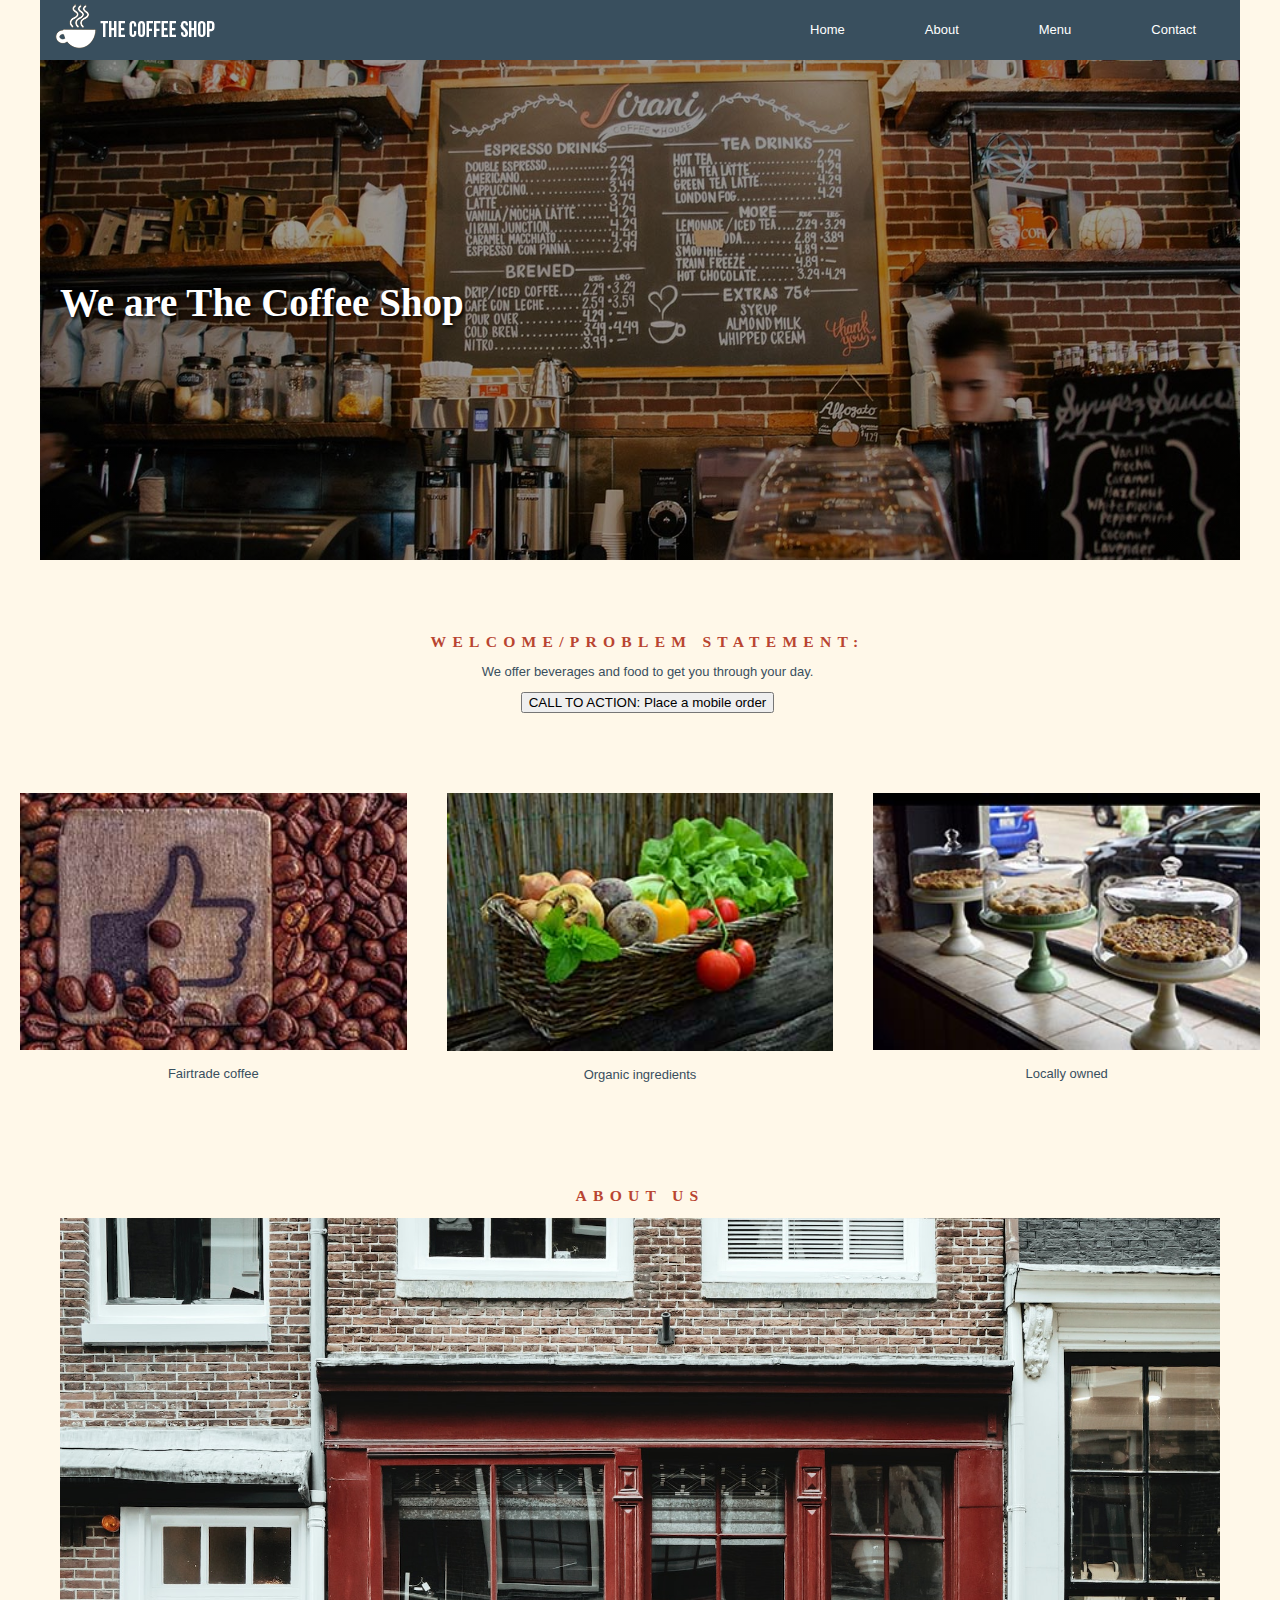
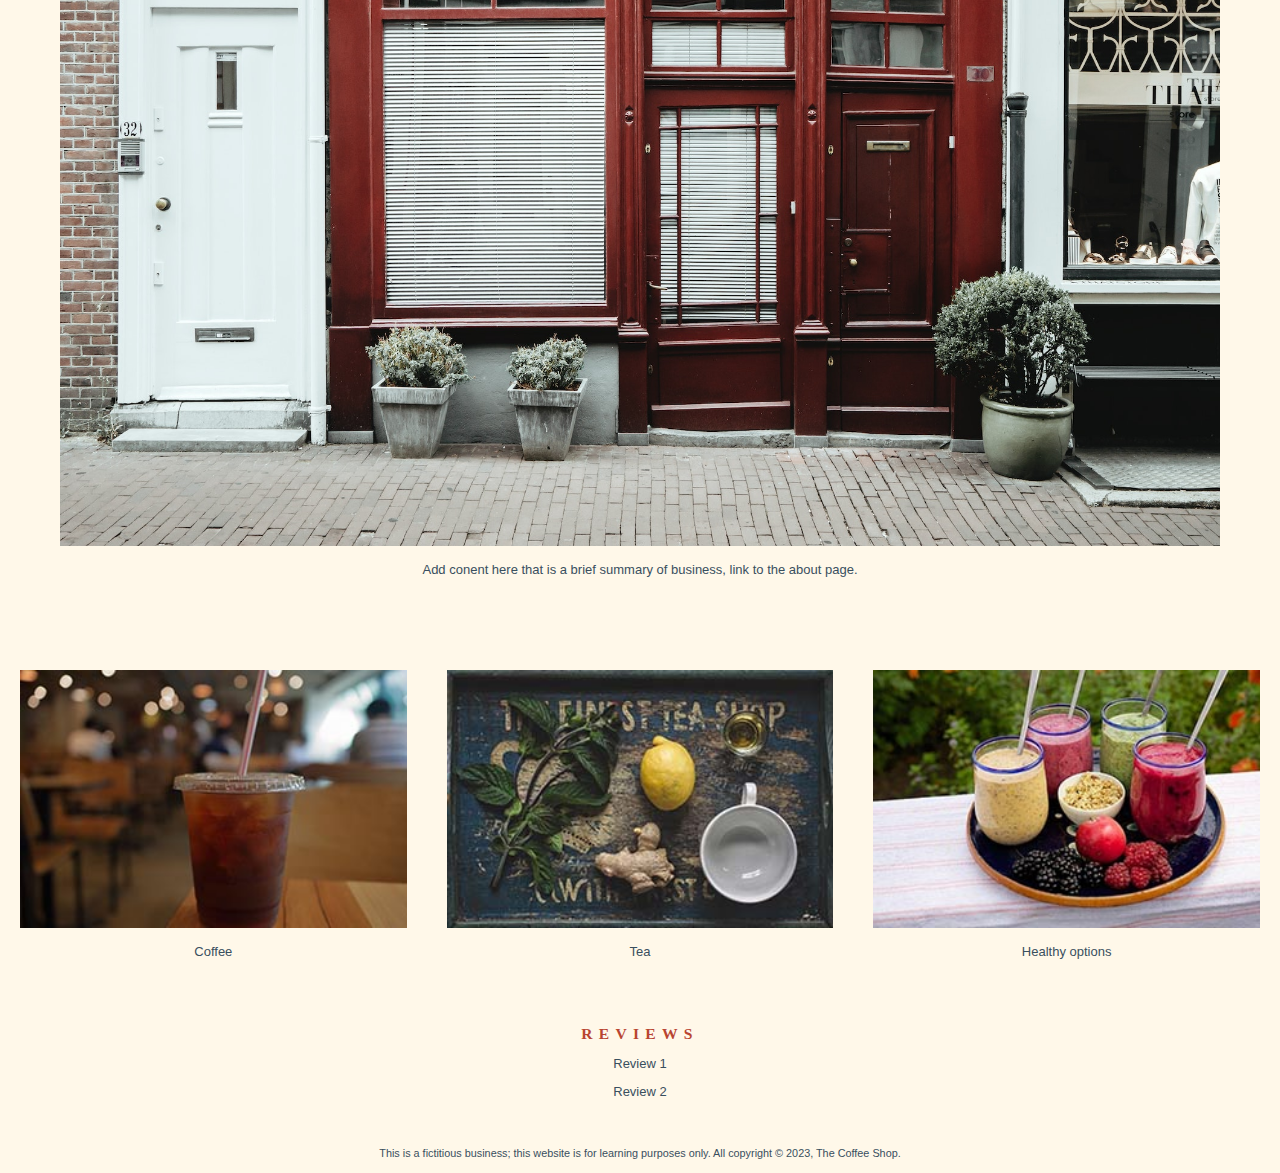
<file: index.html>
<!DOCTYPE html>
<html lang="en">
<head>
    <meta charset="UTF-8">
    <meta name="viewport" content="width=device-width, initial-scale=1.0">
    <title>The Coffee Shop</title>
    <link rel="stylesheet" href="stylesheet.css">
</head>
<body>
    <header>
        <nav>
            <ul class="main_nav">
                <li class="logo"><img src="images/coffee_shop_logo.png" alt="The Coffee Shop"></li>
                <li><a href="index.html">Home</a></li>
                <li><a href="about.html">About</a></li>
                <li><a href="menu/menu.html">Menu</a></li>
                <li><a href="contact.html">Contact</a></li>
            </ul>
        </nav>
        <div class="hero_image">
            <h1 class="hero_header">We are The Coffee Shop</h1>
        </div>
    </header>

    <main>
        <!-- main content of the landing page-->
        <div id="container">

        <div id="welcome">
            <h2 class="header">WELCOME/PROBLEM STATEMENT:</h2>
            <p>We offer beverages and food to get you through your day.</p>

            <a href="menu/menu.html" class="button"><button>CALL TO ACTION: Place a mobile order</button></a>

        </div>
        <div id="hlight1">
            <img src="images/fairtrade.jpg" alt="fairtrade coffee">
            <p>Fairtrade coffee</p>
        </div>

        <div id="hlight2">
            <img src="images/organic.jpg" alt="organic produce in a basket">
            <p>Organic ingredients</p>
        </div>

        <div id="hlight3">
            <img src="images/local.jpg" alt="pies in a window on local street">
            <p>Locally owned</p>
        </div>

        <div id="about">
            <h2>About Us</h2>
            <img src="images/shop.jpg" alt="outside of The Coffee Shop">
            <p>Add conent here that is a brief summary of business, link to the about page.</p>
        </div>
        
        <div id="product1">
            <img src="images/icedcoffee.jpg" alt="iced coffee">
            <p>Coffee</p>
        </div>

        <div id="product2">
            <img src="images/tea.jpg" alt="cup of tea">
            <p>Tea</p>
        </div>

        <div id="product3">
            <img src="images/fruit.jpg" alt="fruit smoothies">
            <p>Healthy options</p>
        </div>

        <div id="review">
            <h2>Reviews</h2>
            <p>Review 1</p>
            <p>Review 2</p>
        </div>

        </div>

    </main>

    <footer>
        <!--include across all pages - copyright and fake site statement-->
        <p><small>This is a fictitious business; this website is for learning purposes only. All copyright &copy; 2023, The Coffee Shop.</small></p>
    </footer>


</body>
</html>
</file>
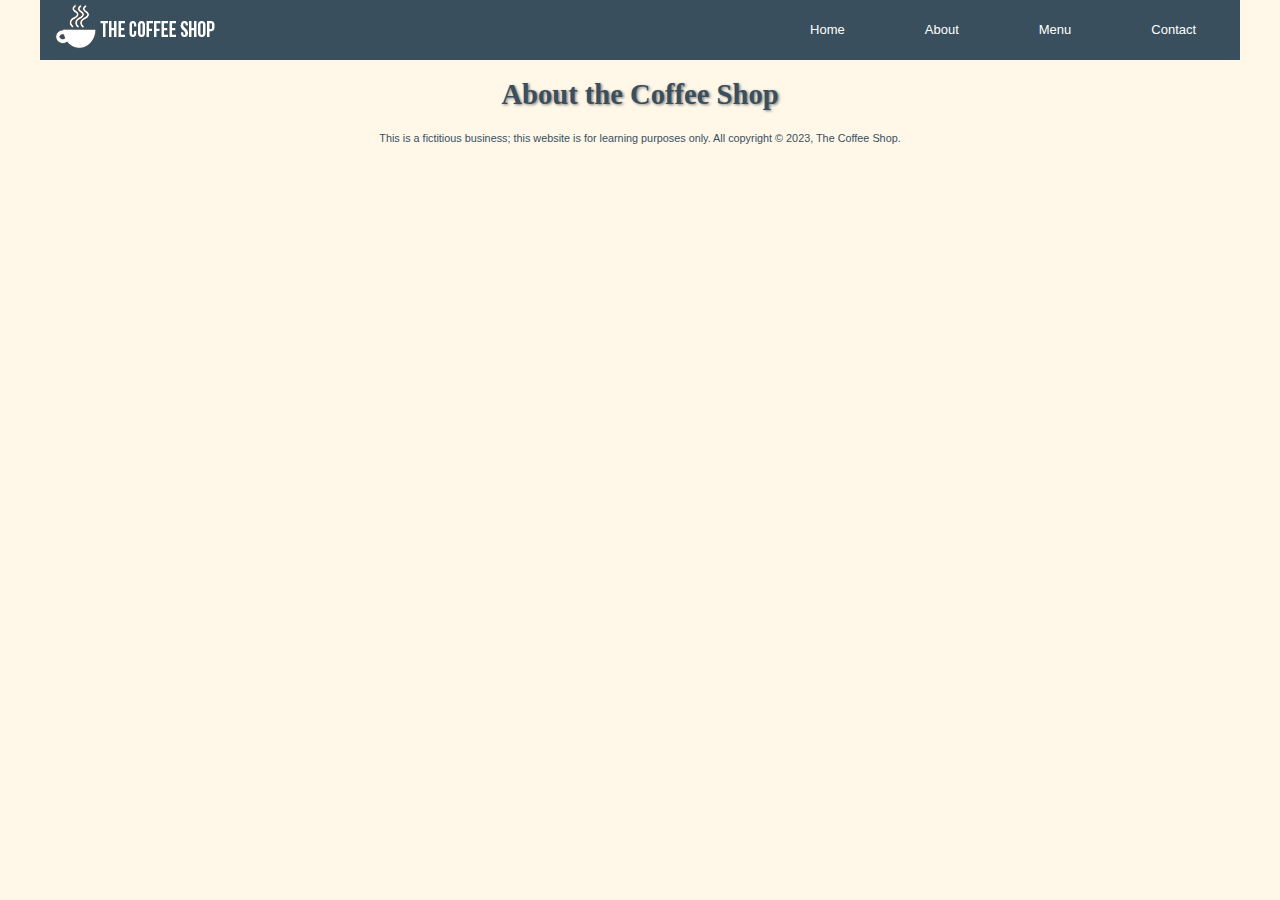
<file: about.html>
<!DOCTYPE html>
<html lang="en">
<head>
    <meta charset="UTF-8">
    <meta name="viewport" content="width=device-width, initial-scale=1.0">
    <title>The Coffee Shop</title>
    <link rel="stylesheet" href="stylesheet.css">
</head>
<body>
    <header>
        <nav>
            <ul class="main_nav">
                <li class="logo"><img src="images/coffee_shop_logo.png" alt="The Coffee Shop"></li>
                <li><a href="index.html">Home</a></li>
                <li><a href="about.html">About</a></li>
                <li><a href="menu/menu.html">Menu</a></li>
                <li><a href="contact.html">Contact</a></li>
            </ul>
        </nav>
    </header>

    <main>
        <h1>About the Coffee Shop</h1>
    </main>

    <footer>
        <!--include across all pages - copyright and fake site statement-->
        <p><small>This is a fictitious business; this website is for learning purposes only. All copyright &copy; 2023, The Coffee Shop.</small></p>
    </footer>
    
</body>
</html>
</file>
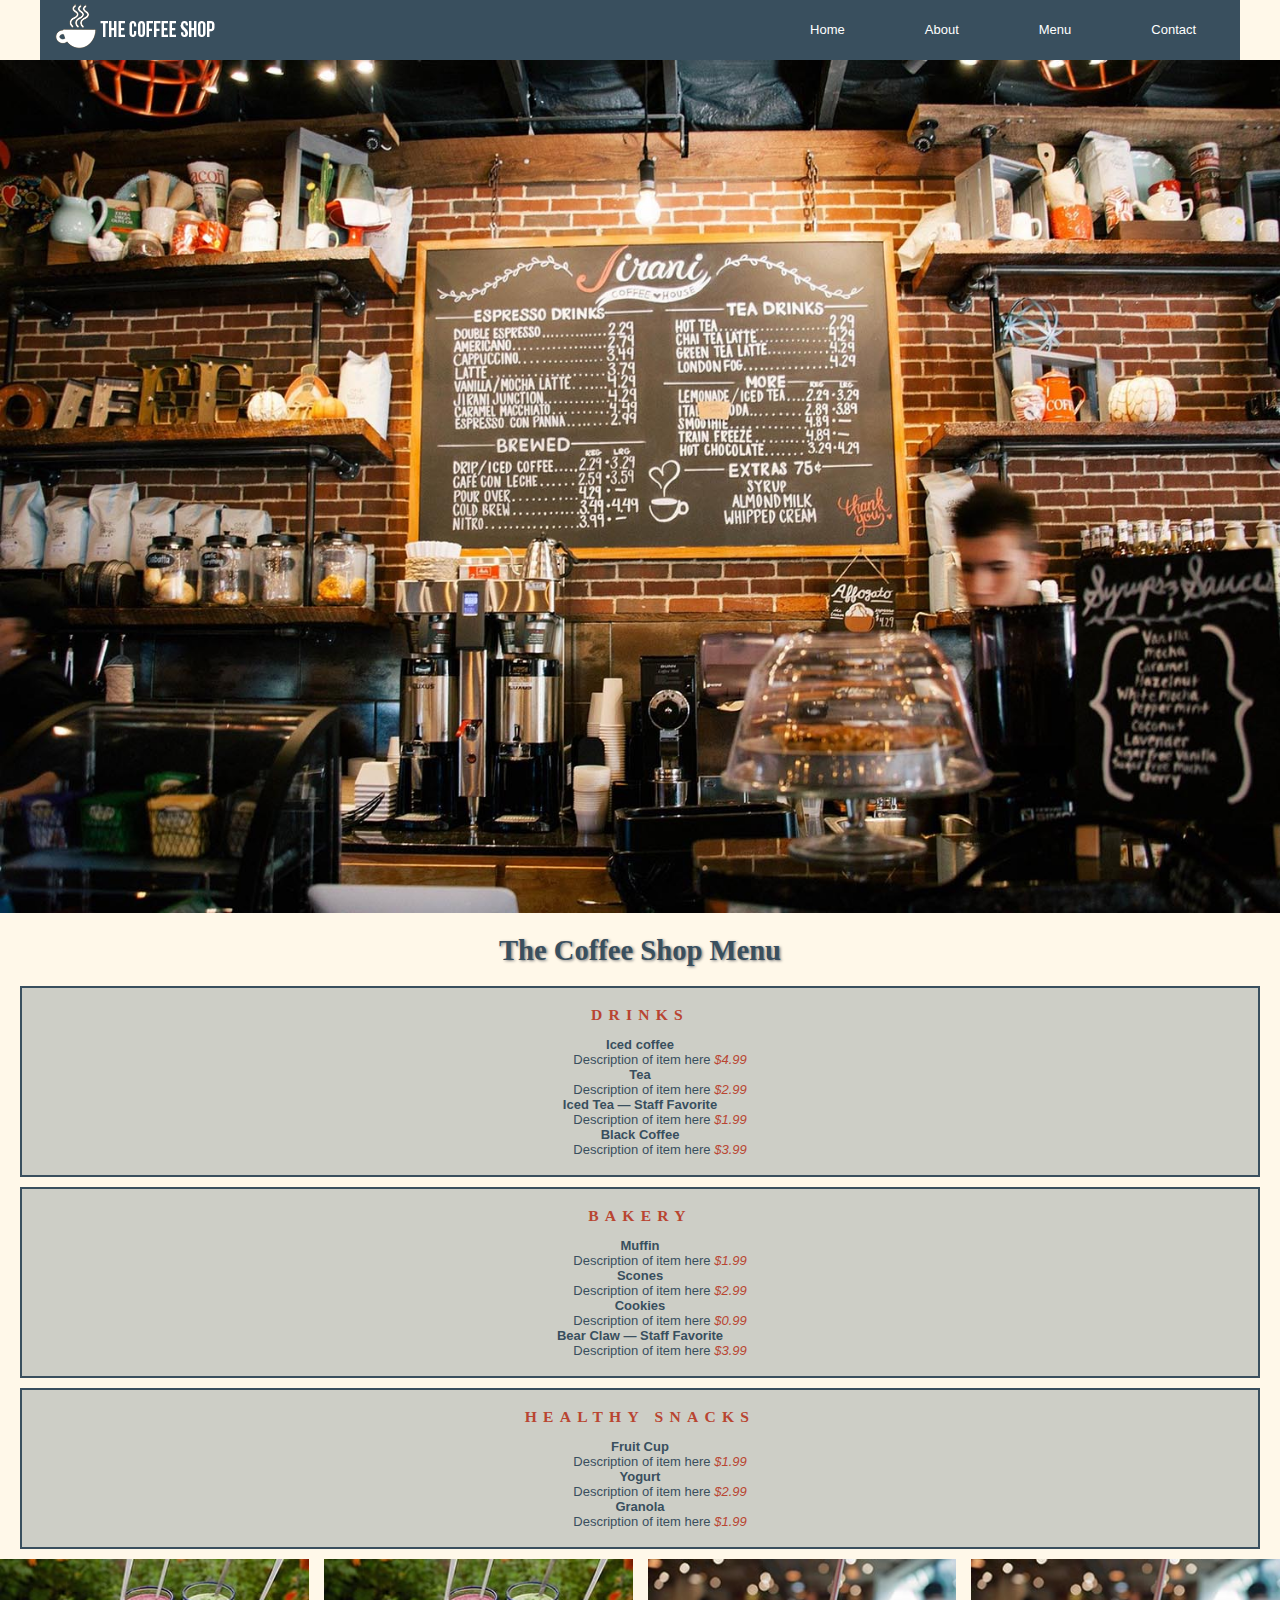
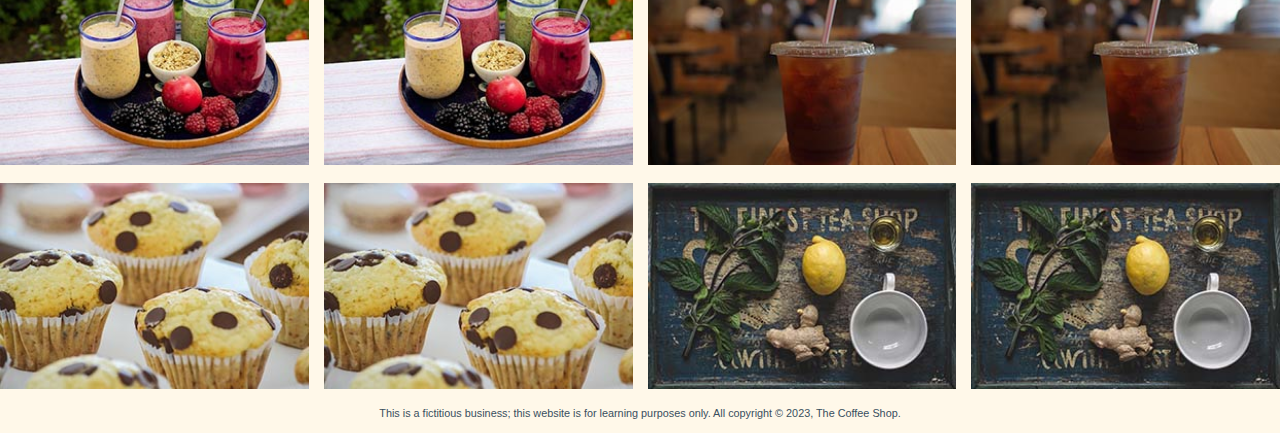
<file: menu/menu.html>
<!DOCTYPE html>
<html lang="en">
<head>
    <meta charset="UTF-8">
    <meta name="viewport" content="width=device-width, initial-scale=1.0">
    <title>The Coffee Shop</title>
    <link rel="stylesheet" href="../stylesheet.css">
    
</head>

<body>
    <header>

        <nav>

            <ul class="main_nav">
                <li class="logo"><img src="../images/coffee_shop_logo.png" alt="The Coffee Shop"></li>
                <li><a href="../index.html">Home</a></li>
                <li><a href="../about.html">About</a></li>
                <li><a href="menu.html">Menu</a></li>
                <li><a href="../contact.html">Contact</a></li>

            </ul>

        </nav>

    </header>

    <main>

        <img src="../images/coffee_shop.jpg" alt="The Coffee Shop" width="500">

        <h1>The Coffee Shop Menu</h1>

        <div id="drinks">
        <h2>Drinks</h2>

        <dl>
        <dt>Iced coffee</dt>
        <dd>Description of item here <span class="price">$4.99</span></dd>

        <dt>Tea</dt>
        <dd>Description of item here <span class="price">$2.99</span></dd>

        <dt>Iced Tea &mdash; <strong>Staff Favorite</strong></dt>
        <dd>Description of item here <span class="price">$1.99</span></dd>

        <dt>Black Coffee</dt>
        <dd>Description of item here <span class="price">$3.99</span></dd>
        </dl>
        </div>

        <div id="bakery">
        <h2>Bakery</h2>

        <dl>
        <dt>Muffin</dt>
        <dd>Description of item here <span class="price">$1.99</span></dd>

        <dt>Scones</dt>
        <dd>Description of item here <span class="price">$2.99</span></dd>

        <dt>Cookies</dt>
        <dd>Description of item here <span class="price">$0.99</span></dd>

        <dt>Bear Claw &mdash; <strong>Staff Favorite</strong></dt>
        <dd>Description of item here <span class="price">$3.99</span></dd>
        </dl>
        </div>

        <div id="snacks">
        <h2>Healthy Snacks</h2>

        <dl>
        <dt>Fruit Cup</dt>
        <dd>Description of item here <span class="price">$1.99</span></dd>

        <dt>Yogurt</dt>
        <dd>Description of item here <span class="price">$2.99</span></dd>

        <dt>Granola</dt>
        <dd>Description of item here <span class="price">$1.99</span></dd>
        </dl>
        </div>

        <div id="menu_grid">
            <div class="menu_item"><img src="../images/fruit.jpg" alt="fruit"></div>
            <div class="menu_item"><img src="../images/fruit.jpg" alt="more fruit"></div>
            <div class="menu_item"><img src="../images/icedcoffee.jpg" alt="iced coffee"></div>
            <div class="menu_item"><img src="../images/icedcoffee.jpg" alt="more coffee"></div>
            <div class="menu_item"><img src="../images/muffin.jpg" alt="muffin"></div>
            <div class="menu_item"><img src="../images/muffin.jpg" alt="more muffin"></div>
            <div class="menu_item"><img src="../images/tea.jpg" alt="tea"></div>
            <div class="menu_item"><img src="../images/tea.jpg" alt="more tea"></div>
        </div>

     </main>

     <footer>
        <!--include across all pages - copyright and fake site statement-->
        <p><small>This is a fictitious business; this website is for learning purposes only. All copyright &copy; 2023, The Coffee Shop.</small></p>
    </footer>

</body>

</html>
</file>
<file: stylesheet.css>
@charset "UTF-8";

/*--
background - #fff8e9 (255,248,233)
blue - #394f5e   (57,79,94)
dark orange - #b94531 (185,69,49)

*/


/*---GENERAL STYLE---*/

html {
    box-sizing: border-box;
}

* {
    box-sizing: border-box;
}

body {
    margin: 0;
    font-family: Arial, Helvetica, sans-serif;
    font-size: small;
    text-align: center;
    color: #394f5e;
    background-color: #fff8e9;
}

h2 {
    font: bold 1.2em Times,serif;
    text-transform: uppercase;
    color: #b94531;
    letter-spacing: .4em;
}

dt {
    font-weight: bold;
    color: #394f5e;
}

h1 {
    font: bold 2.2em Times,serif;
    color: #394f5e;
    text-shadow: .05em .05em .1em gray;
}

img {
    width: 100%;
    max-width: 100%;
}

/*---HERO IMAGE/HEADER----*/

.hero_image {
    background-image: linear-gradient(rgba(0, 0,  0, 0.4), rgba(0, 0, 0, 0.4)),url(images/coffee_shop.jpg);
    height: 500px;
    background-position: center;
    background-repeat: no-repeat;
    background-size: cover;
    position: relative;
    margin: 0 auto;
    max-width: 1200px;
}

.hero_header {
    text-align: left;
    position: absolute;
    color: white;
    top: 40%;
    text-shadow: .05em .05em .1em black;
    font-size: 3em;
    margin: 20px;
}

/*---NAV STYLE--*/
/*list style removes bullets*/

.main_nav {
    display: flex;
    align-items: center;
    list-style: none;
    background-color: rgb(57, 79, 94);
    padding: .3em;
    margin: 0;
    margin: 0 auto;
    max-width: 1200px;

}

.main_nav a{
    color: white;
    padding: 60px 40px;
    text-decoration: none;
}

.main_nav a:hover {
    background-color: white;
    color: rgb(57, 79, 94);
}

li.logo {
    margin-right: auto;
}

/*---MENU STYLE---*/

#drinks, #bakery, #snacks {
    padding: 5px 20px;
    margin: 10px 20px;
    background-color: rgba(57,79,94,.25);
    border: 2px solid;
}

.price {
    font-style: italic;
    color: #b94531;
}

/*---GRID INDEX PAGE---*/

#container {
    display: grid;
    grid-template-columns: 1fr 1fr 1fr;
    grid-template-rows: auto auto auto auto auto;
    grid-template-areas: 
        'welcome  welcome  welcome'
        'hlight1  hlight2  hlight3'
        'about    about    about'
        'product1 product2 product3'
        'review   review   review'
    ;
}

#welcome {
    grid-area: welcome;
    object-fit: cover;
}

#hlight1 {
    grid-area: hlight1;
    object-fit: cover;
}

#hlight2 {
    grid-area: hlight2;
    object-fit: cover;
}

#hlight3 {
    grid-area: hlight3;
    object-fit: cover;
}

#about {
    grid-area: about;
    object-fit: cover;
}

#product1 {
    grid-area: product1;
    object-fit: cover;
}

#product2 {
    grid-area: product2;
    object-fit: cover;
}

#product3 {
    grid-area: product3;
    object-fit: cover;
}

#review {
    grid-area: review;
    object-fit: cover;
}

#menu_grid {
    display: grid;
    grid-template-columns: repeat(auto-fill, minmax(300px, 1fr));
    grid-template-rows: 1fr 1fr;
    grid-gap: 15px;
    justify-content: center;
    align-content: center;
}

.menu_item {
    float: left;
}

/*---grid styles----*/

#welcome {
    margin: 0px 15px 0px 30px;
    padding: 60px 0px 60px 0px;
}

#hlight1, #hlight2, #hlight3 {
    margin: 20px;
}

#about {
    margin: 60px;
}

#product1, #product2, #product3 {
    margin: 20px;
}

#review {
    margin: 20px;
}

/*----MEDIA QUERY----*/

@media screen and (max-width: 800px) {
    #container {
        display: grid;
        grid-template-columns: 1fr 1fr;
        grid-template-rows: repeat(7 auto);
        grid-template-areas: 
        'welcome    welcome'
        'hlight1    hlight2'
        'hlight3    hlight3'
        'about      about'
        'product1   product2'
        'product3   product3'
        'review     review'
        ;

        justify-items: center;
        margin: 0 auto;
        max-width: 1200px;
    }
}

@media screen and (max-width: 600px) {
    #container {
        display: grid;
        grid-template-columns: 1fr;
        grid-template-rows: repeat(9, auto);
        grid-template-areas: 
        'welcome'
        'hlight1'
        'hlight2'
        'hlight3'
        'about'
        'product1'
        'product2'
        'product3'
        'review'
        ;
        justify-items: center;
        margin: 0 auto;
        max-width: 1200px;
    }
}
</file>
